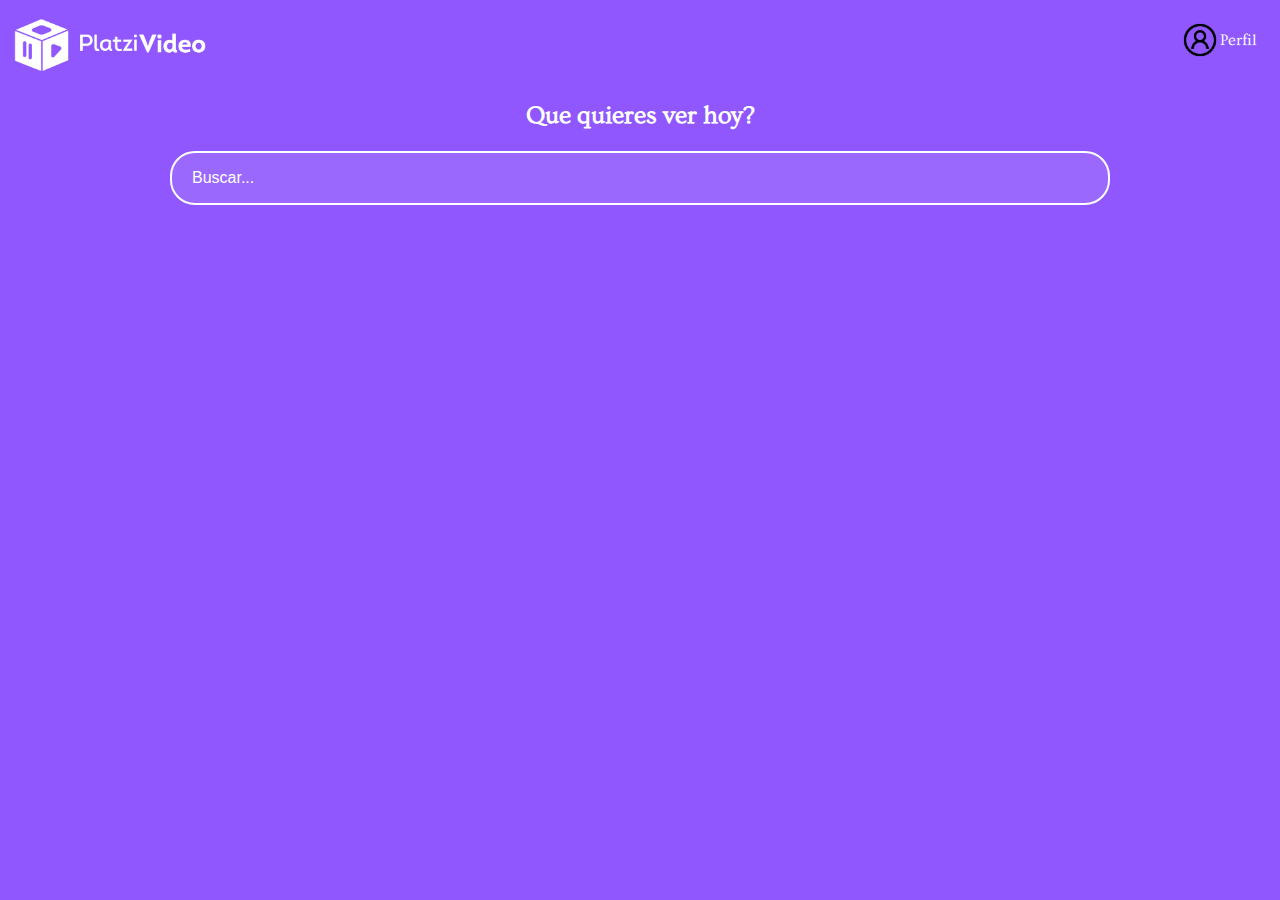
<file: buscador.html>
<!DOCTYPE html>
<html lang="en">

<head>
    <meta charset="UTF-8">
    <meta name="viewport" content="width=device-width, initial-scale=1.0">
    <link rel="stylesheet" href="css/style.css">
    <link rel="preconnect" href="https://fonts.gstatic.com">
    <link href="https://fonts.googleapis.com/css2?family=Ovo&display=swap" rel="stylesheet">
    <title>PlatziVideo</title>
</head>


<body>
    <header class="header">
        <img class="header__img" src="images/logo-platzi-video-BW2.png" alt="Telarana">
        <div class="header__menu">
            <div class="header__menu--profile">
                <img src="images/icons8-usuario-masculino-en-círculo-64.png" alt="user">
                <p>Perfil</p>
            </div>
            <ul>
                <li><a href="/">Cuenta</a></li>
                <li><a href="/">Cerrar sesion</a></li>
            </ul>
        </div>
    </header>

    <section class="main">
        <h2 class="main__title">Que quieres ver hoy?</h2>
        <input class="input" type="text" placeholder="Buscar...">
    </section>
    <footer>

    </footer>
</body>

</html>
</file>
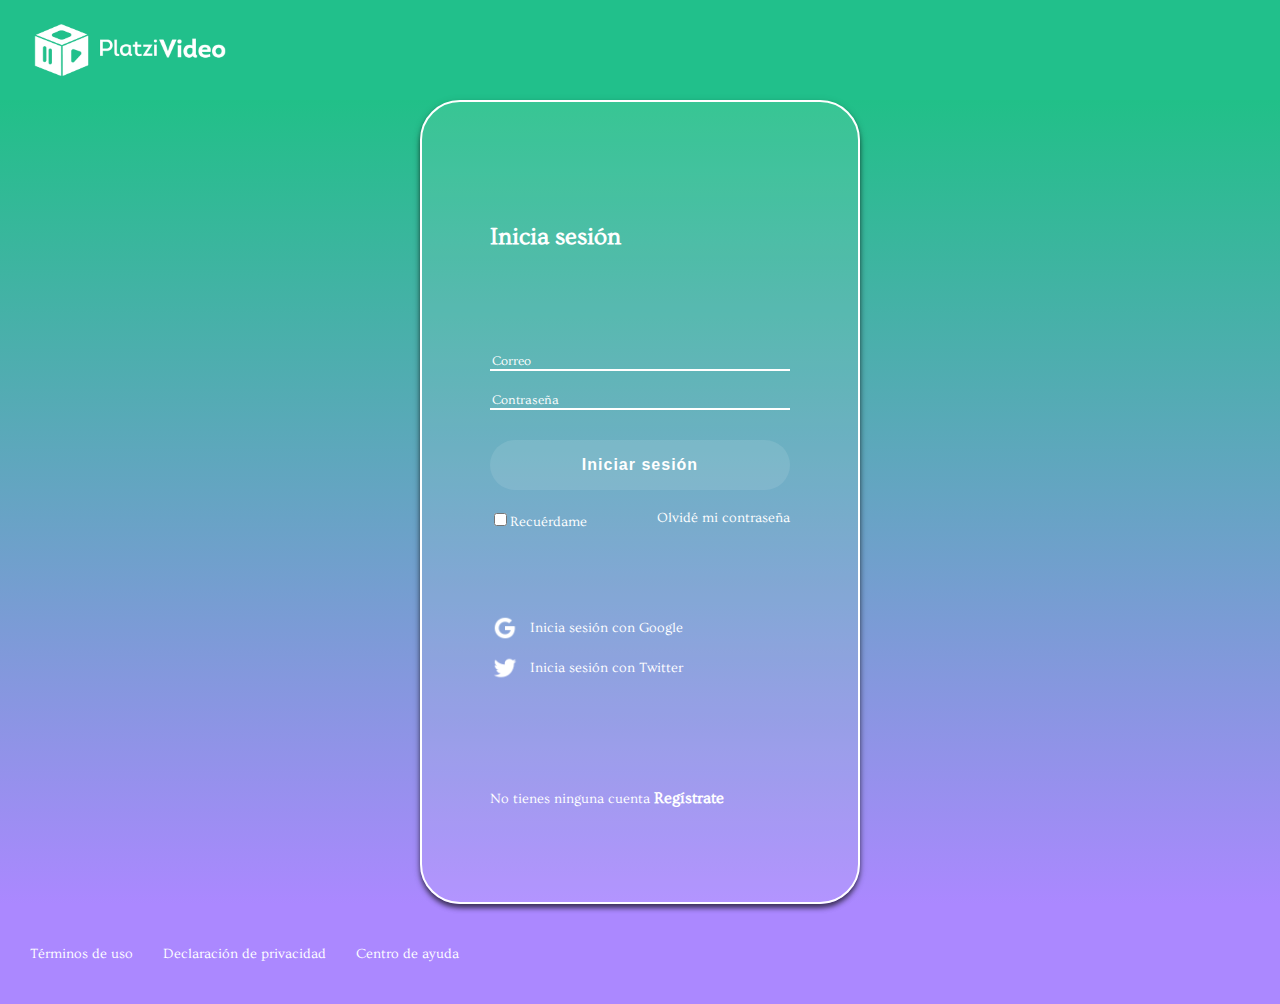
<file: iniciar-sesion.html>
<!DOCTYPE html>
<html lang="en">

<head>
    <meta charset="UTF-8">
    <meta name="viewport" content="width=device-width, initial-scale=1.0">
    <meta http-equiv="X-UA-Compatible" content="ie=edge">
    <!-- Font -->
    <link href="https://fonts.googleapis.com/css2?family=Ovo&display=swap" rel="stylesheet">
    <!-- Styles -->
    <link rel="stylesheet" href="css/iniciar-sesion.css">
    <!-- Title -->
    <title>Iniciar Sesión</title>
</head>

<body>
    <header class="header">
        <img class="header__img" src="images/logo-platzi-video-BW2.png" alt="Platzi Video">
    </header>
    <section class="login">
        <section class="login__container">
            <h2>Inicia sesión</h2>
            <form class="login__container--form">
                <input class="input" type="text" placeholder="Correo">
                <input class="input" type="password" placeholder="Contraseña">
                <button class="button">Iniciar sesión</button>
                <div class="login__container--remember-me">
                    <label>
                        <input type="checkbox" name="" id="cbox1" value="checkbos">Recuérdame
                    </label>
                    <a href="/">Olvidé mi contraseña</a>
                </div>
            </form>
            <section class="login__container--social-media">
                <div><img src="images/google-icon.png" alt="Google">Inicia sesión con Google</div>
                <div><img src="images/twitter-icon.png" alt="Twitter">Inicia sesión con Twitter</div>
            </section>
            <p class="login__container--register">No tienes ninguna cuenta <a href="">Regístrate</a></p>
        </section>
    </section>
    <footer class="footer">
        <a href="/">Términos de uso</a>
        <a href="/">Declaración de privacidad</a>
        <a href="/">Centro de ayuda</a>
    </footer>
</body>

</html>
</file>
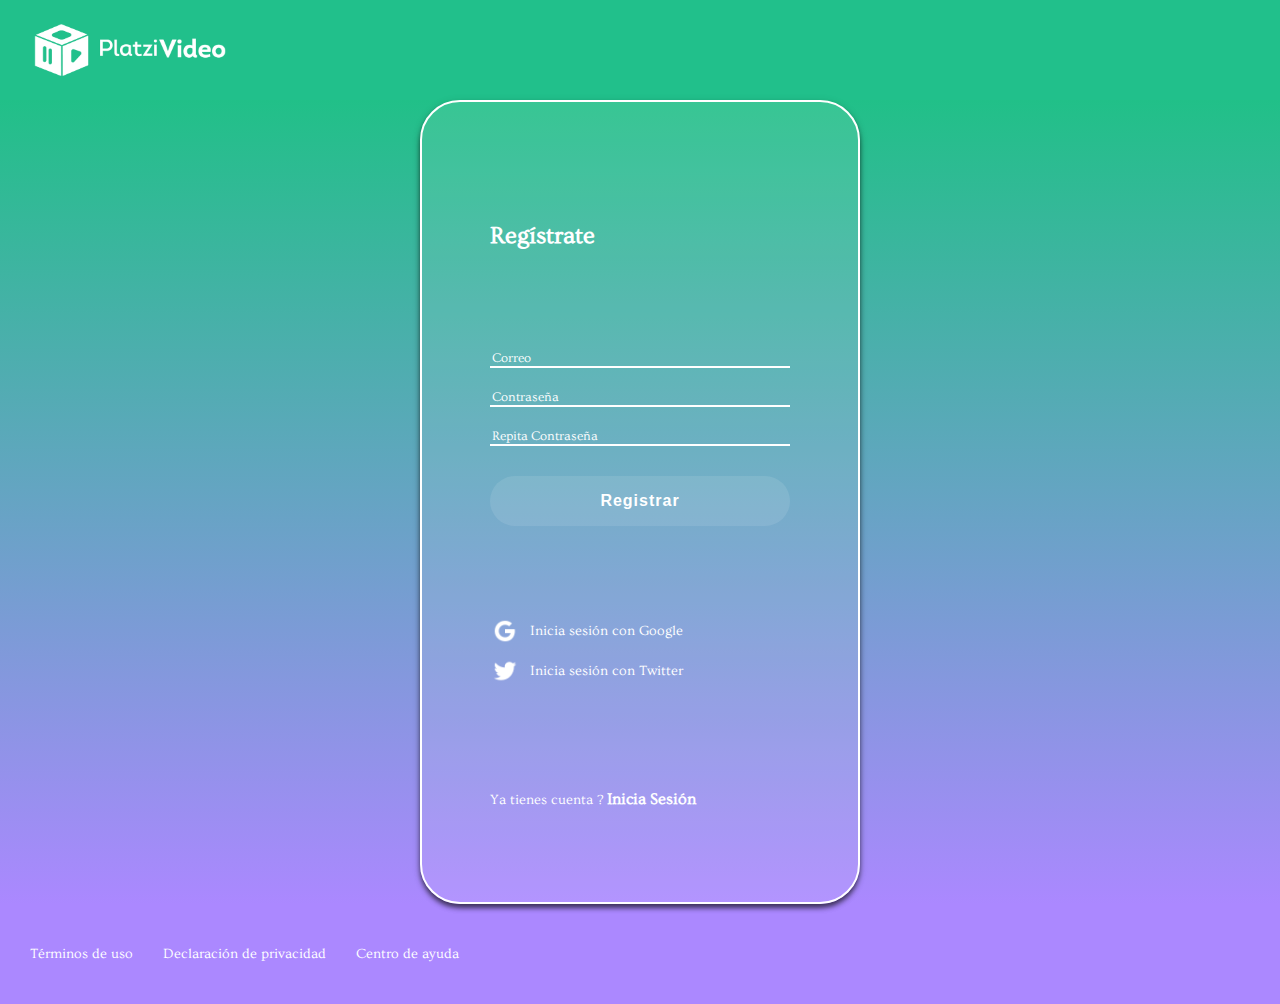
<file: registro.html>
<!DOCTYPE html>
<html lang="en">

<head>
    <meta charset="UTF-8">
    <meta name="viewport" content="width=device-width, initial-scale=1.0">
    <meta http-equiv="X-UA-Compatible" content="ie=edge">
    <!-- Font -->
    <link href="https://fonts.googleapis.com/css2?family=Ovo&display=swap" rel="stylesheet">
    <!-- Styles -->
    <link rel="stylesheet" href="css/iniciar-sesion.css">
    <!-- Title -->
    <title>Iniciar Sesión</title>
</head>

<body>
    <header class="header">
        <img class="header__img" src="images/logo-platzi-video-BW2.png" alt="Platzi Video">
    </header>
    <section class="login">
        <section class="login__container">
            <h2>Regístrate</h2>
            <form class="login__container--form">
                <input class="input" type="text" placeholder="Correo">
                <input class="input" type="password" placeholder="Contraseña">
                <input class="input" type="password" placeholder="Repita Contraseña">
                <button class="button">Registrar</button>
            </form>
            <section class="login__container--social-media">
                <div><img src="images/google-icon.png" alt="Google">Inicia sesión con Google</div>
                <div><img src="images/twitter-icon.png" alt="Twitter">Inicia sesión con Twitter</div>
            </section>
            <p class="login__container--register">Ya tienes cuenta ? <a href="">Inicia Sesión</a></p>
        </section>
    </section>
    <footer class="footer">
        <a href="/">Términos de uso</a>
        <a href="/">Declaración de privacidad</a>
        <a href="/">Centro de ayuda</a>
    </footer>
</body>

</html>
</file>
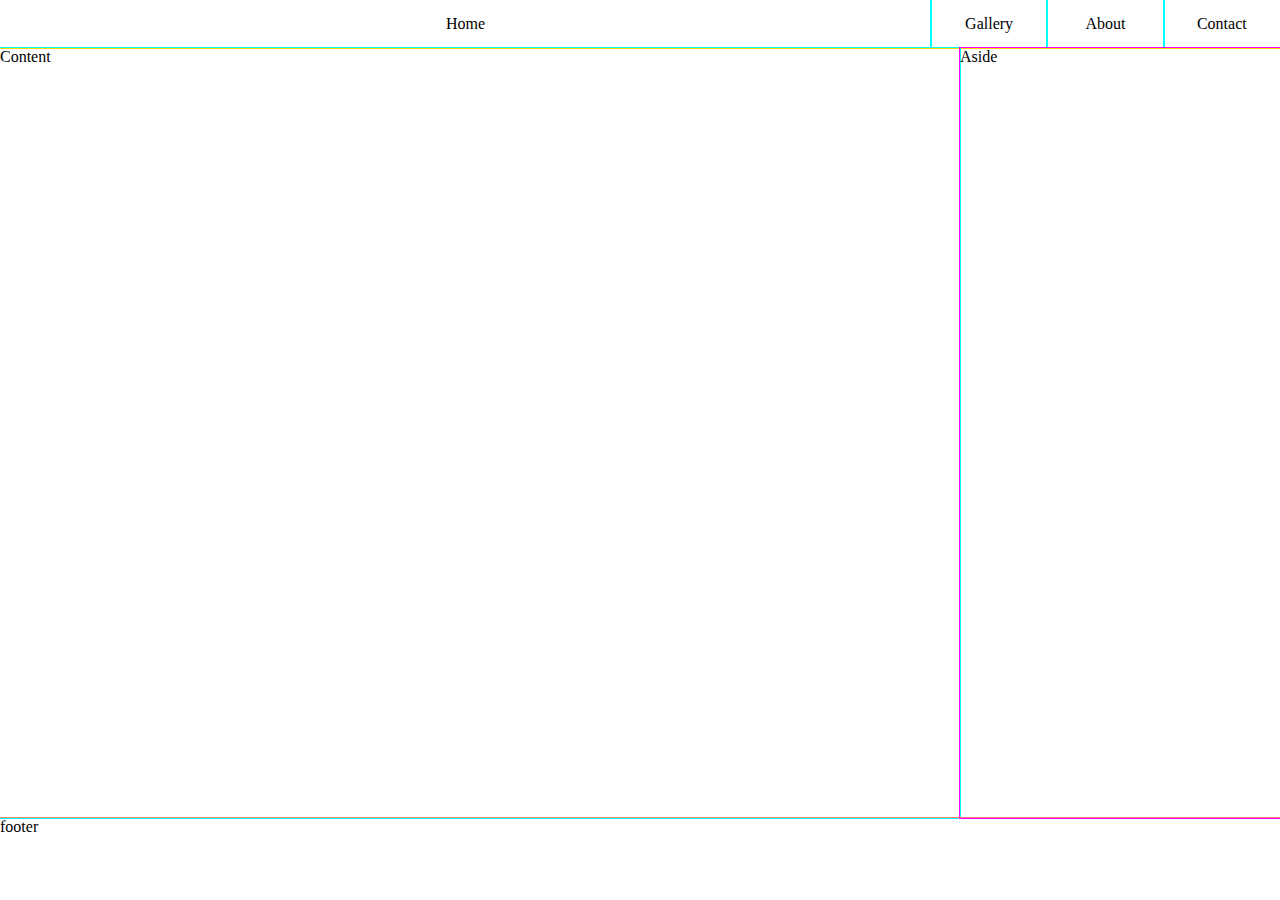
<file: testFlex.html>
<!DOCTYPE html>
<html lang="en">

<head>
    <meta charset="UTF-8">
    <meta name="viewport" content="width=device-width, initial-scale=1.0">
    <link rel="stylesheet" href="css/testFlex.css">
    <title>Aprendiendo Flex</title>
</head>

<body>

    <header class="header">
        <ul class="Menu">
            <li class="Menu-item">Home</li>
            <li class="Menu-item">Gallery</li>
            <li class="Menu-item">About</li>
            <li class="Menu-item">Contact</li>
        </ul>
    </header>
    <section class="container">
        <section class="content">
            Content
        </section>
        <aside class="aside">
            Aside
        </aside>
    </section>
    <footer class="footer">
        footer
    </footer>
</body>

</html>
</file>
<file: css/style.css>
body {
  margin: 0px;
  font-family: "Ovo", serif;
  background-color: #8f57fd;
}

.header {
  background-color: #8f57fd;
  width: 100%;
  height: 80px;
  display: flex;
  justify-content: space-between;
  align-items: center;
}

.header__img {
  width: 200px;
  margin-top: 10px;
  margin-left: 10px;
}

.header__menu {
  margin-right: 15px;
}

.header__menu ul {
  display: none;
  list-style: none;
  padding: 0px;
  position: absolute;
  width: 100px;
  text-align: right;
  margin: 0px 0px 0px -20px;
}

.header__menu:hover ul,
ul:hover {
  display: block;
}

.header__menu li {
  margin: 10px 0px;
}

.header__menu li a {
  color: white;
  text-decoration: none;
}

.header__menu li a:hover {
  text-decoration: underline;
}

.header__menu--profile {
  margin-right: 8px;
  display: flex;
  align-items: center;
}

.header__menu--profile img {
  width: 40px;
  height: 40px;
}

.header__menu--profile p {
  margin: 0px;
  color: white;
}

.main {
  height: 300px;
  display: flex;
  flex-direction: column;
  align-items: center;
}

.main__title {
  color: white;
  font-size: 25px;
}

.categories__title {
  color: white;
  font-size: 16px;
  position: absolute;
  padding-left: 30px;
  width: 100%;
}

.carousel {
  width: 100%;
  overflow: scroll;
  padding-left: 30px;
  position: relative;
}

.carousel__container {
  white-space: nowrap;
  margin: 70px 0px;
  padding-bottom: 10px;
  transition: 450ms transform, 450ms -webkit-transform;
  font-size: 0;
  padding-bottom: 10px;
}

.carousel-item {
  background-color: palegreen;
  width: 200px;
  height: 250px;
  border-radius: 20px;
  overflow: hidden;
  margin-right: 10px;
  display: inline-block;
  cursor: pointer;
  transition: 450ms all;
  transform-origin: center left;
  position: relative;
}

.carousel-item:hover ~ .carousel-item {
  -webkit-transform: translate3d(100px, 0, 0);
  transform: translate3d(100px, 0, 0);
}

.carousel__container:hover .carousel-item {
  opacity: 0.3;
}

.carousel__container:hover .carousel-item:hover {
  transform: scale(1.5);
  opacity: 1;
}

.carousel-item__img {
  width: 200px;
  height: 250px;
  -o-object-fit: cover;
  object-fit: cover;
}

.carousel-item__details {
  align-items: flex-start;
  background: linear-gradient(to top, rgba(0, 0, 0, 0.9) 0%, rgba(0, 0, 0, 0) 100%);
  font-size: 10px;
  opacity: 1;
  transition: 450ms opacity;
  padding: 10px;
  position: absolute;
  top: 80px;
  left: 0;
  right: 0;
  bottom: 0;
  display: flex;
  flex-direction: column;
  justify-content: flex-end;
}

.carousel-item__details--img {
  width: 20px;
}

.carousel-item:hover .carousel-item__details {
  opacity: 1;
}

.carousel-item__details--title {
  color: white;
  margin: 5px 0px 0px 0px;
}

.carousel-item__details--subtitle {
  color: white;
  font-size: 8px;
  margin: 3px 0px;
}

.input {
  background-color: rgba(255, 255, 255, 0.1);
  border: 2px solid white;
  border-radius: 25px;
  color: white;
  font-size: 16px;
  height: 50px;
  padding: 0px 20px;
  width: 70%;
  outline: none;
  margin-bottom: 20px;
}

::placeholder {
  color: white;
}

.footer {
  background-color: #ab88ff;
  display: flex;
  align-items: center;
  height: 100px;
  width: 100%;
  position: absolute;
  bottom: 0;
}

.footer a {
  font-size: 14px;
  color: white;
  cursor: pointer;
  padding-left: 30px;
  text-decoration: none;
}

.footer a:hover {
  text-decoration: underline;
}

/* css para la pag 404 */
.error__container {
  display: flex;
  flex-direction: column;
  align-items: center;
}

.error__container--img {
  width: 50%;
  height: 50%;
}

::-webkit-scrollbar-thumb {
  background: #ccc;
  border-radius: 4px;
}

::-webkit-scrollbar {
  width: 8px;
  height: 8px;
  background: rgba(255, 255, 255, 0.4);
  border-radius: 4px;
}

::-webkit-scrollbar:hover {
  background: #b3b3b3;
  box-shadow: 0 0 2px 1px rgba(0, 0, 0, 0.2);
}

::-webkit-scrollbar:hover:active {
  background: #999;
}

@media only screen and (max-width: 600px) {
  .main__description--title {
    font-size: 30px;
  }

  .footer {
    align-items: flex-start;
    flex-direction: column;
  }
}

/*# sourceMappingURL=style.css.map */
</file>
<file: css/iniciar-sesion.css>
body {
  margin: 0;
  font-family: "Ovo", serif;
}

.header {
  align-items: center;
  background-color: #21c08b;
  color: white;
  display: flex;
  height: 100px;
  justify-content: space-between;
  top: 0px;
  width: 100%;
}

.header__img {
  margin-left: 30px;
  width: 200px;
}

.login {
  background: linear-gradient(#21C088, #ab88ff);
  display: flex;
  align-items: center;
  justify-content: center;
  flex-direction: column;
  padding: 0px 30px;
  min-height: calc(100vh - 200px);
}

.login__container {
  background-color: rgba(255, 255, 255, 0.1);
  border: 2px solid white;
  border-radius: 40px;
  color: white;
  padding: 60px 68px 40px;
  min-height: 700px;
  width: 300px;
  box-shadow: 0 4px 5px 0 rgba(0, 0, 0, 0.6), 0 2px 10px 0 rgba(0, 0, 0, 0.12);
  display: flex;
  justify-content: space-around;
  flex-direction: column;
}

.login__container--form {
  display: flex;
  flex-direction: column;
}

.login__container--form label {
  font-size: 14px;
}

.login__container--remember-me {
  color: white;
  display: flex;
  justify-content: space-between;
  margin-top: 10px;
}

.login__container--remember-me a {
  color: white;
  font-size: 14px;
  text-decoration: none;
}

.login__container--remember-me a:hover {
  text-decoration: underline;
}

.login__container--social-media > div {
  display: flex;
  align-items: center;
  font-size: 14px;
  margin-bottom: 10px;
}

.login__container--social-media > div > img {
  width: 30px;
  margin-right: 10px;
}

.login__container--register {
  font-size: 14px;
}

.login__container--register a {
  font-size: 16px;
  color: white;
  font-weight: bold;
  text-decoration: none;
}

.login__container--register a:hover {
  text-decoration: underline;
}

.input {
  background-color: transparent;
  border-left: 0px;
  border-top: 0px;
  border-right: 0px;
  border-bottom: 2px solid white;
  font-family: "Ovo", serif;
  margin-bottom: 20px;
  outline: none;
  color: white;
}

::placeholder {
  color: white;
}

.button {
  background-color: rgba(255, 255, 255, 0.1);
  border: none;
  border-radius: 25px;
  color: white;
  cursor: pointer;
  font-size: 16px;
  font-weight: bold;
  height: 50px;
  letter-spacing: 1px;
  outline: none;
  margin: 10px 0px;
}

.footer {
  background-color: #ab88ff;
  display: flex;
  align-items: center;
  height: 100px;
  width: 100%;
}

.footer a {
  font-size: 14px;
  color: white;
  cursor: pointer;
  padding-left: 30px;
  text-decoration: none;
}

.footer a:hover {
  text-decoration: underline;
}

@media only screen and (max-width: 600px) {
  .login__container {
    background-color: transparent;
    border: none;
    padding: 0px;
    width: 100%;
    box-shadow: none;
  }

  .footer {
    align-items: flex-start;
    flex-direction: column;
  }
}

/*# sourceMappingURL=iniciar-sesion.css.map */
</file>
<file: css/testFlex.css>
* {
    margin: 0;
    padding: 0;
    box-sizing: border-box;
}

body {
    display: flex;
    height: 100vh;
    flex-direction: column;
    font-size: 16px;
}

.header {
    outline: 1px solid gold;
    height: 3rem;
}

.container {
    display: flex;
    height: inherit;
}

.content {
    outline: 1px solid cyan;
    flex: 1;
}

.aside {
    outline: 1px solid magenta;
    flex: 0 0 25%;
}

.footer {
    outline: 1px solid salmon;
    height: 6rem;
    margin-top: auto;
}

.Menu {
    display: flex;
}

.Menu-item {
    list-style: none;
    flex: 1;
    outline: 1px solid cyan;
    line-height: 3rem;
    text-align: center;
    transition: flex .5s;
}

.Menu-item:hover {
    flex: 8;
}
</file>
